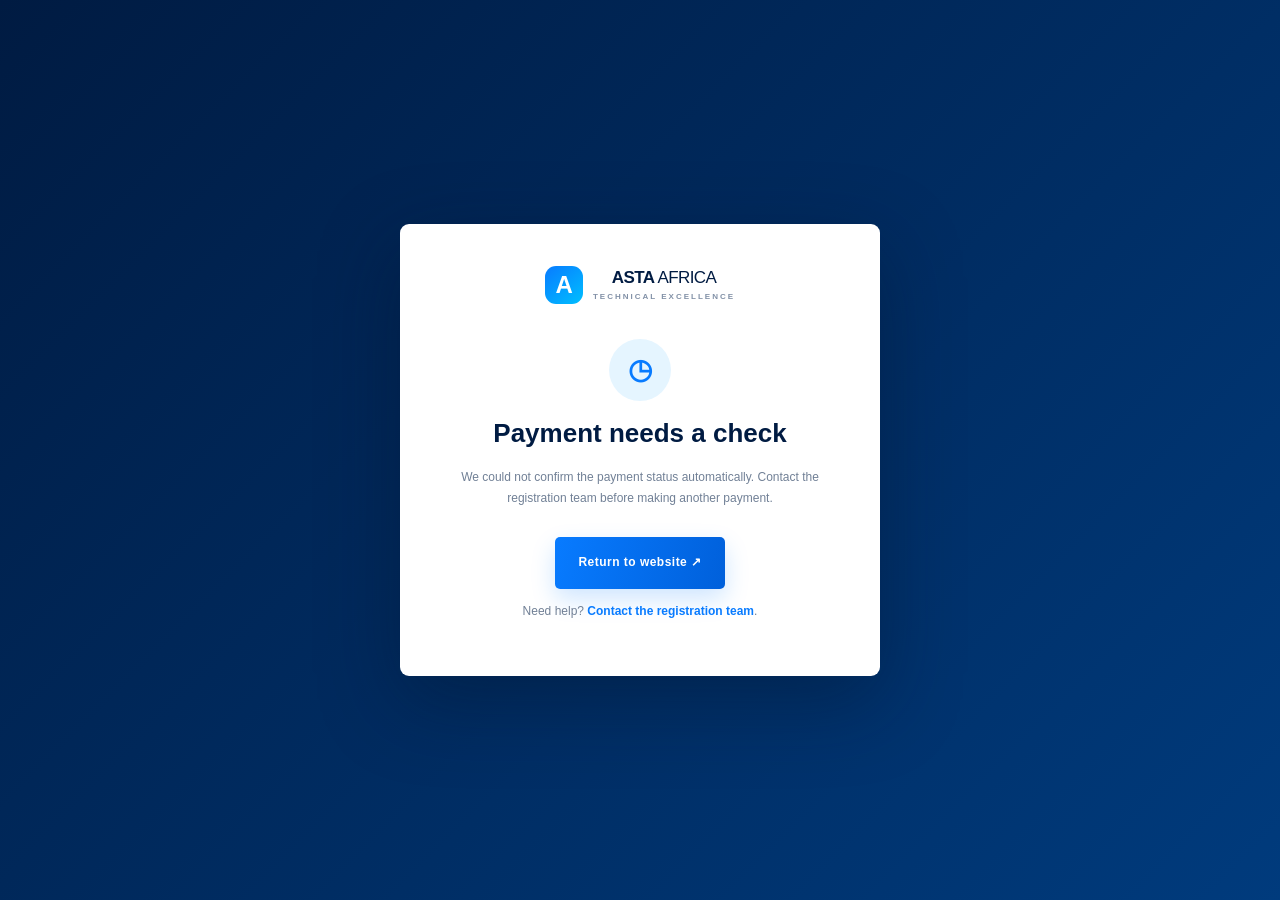
<file: payment-result.html>
<!doctype html>
<html lang="en"><head><meta charset="utf-8"><meta name="viewport" content="width=device-width, initial-scale=1"><meta name="theme-color" content="#001b42"><title>Payment status | ASTA Africa</title><link rel="stylesheet" href="style.css"></head>
<body class="result-body"><main class="result-card"><a class="brand" href="/"><span class="brand-mark">A</span><span>ASTA<span class="brand-light"> AFRICA</span><small>TECHNICAL EXCELLENCE</small></span></a><div class="result-icon" id="result-icon">◈</div><h1 id="result-title">Checking your payment</h1><p id="result-copy">Please wait while we retrieve your registration status.</p><p class="result-ref" id="result-ref"></p><a class="btn" href="/">Return to website ↗</a><p class="result-help">Need help? <a href="https://wa.me/2347056073043">Contact the registration team</a>.</p></main><script src="payment-result.js"></script></body></html>
</file>
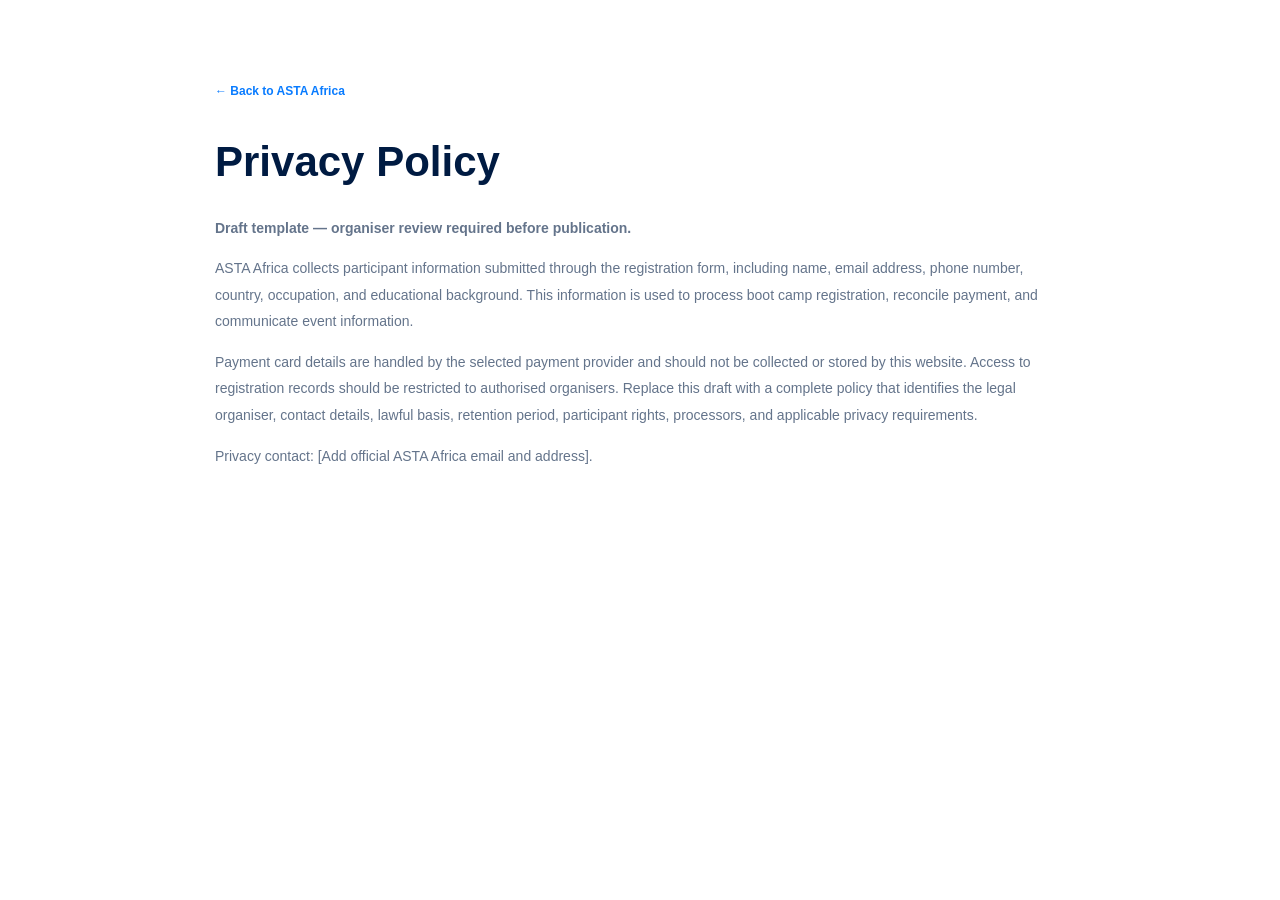
<file: privacy.html>
<!doctype html><html lang="en"><head><meta charset="utf-8"><meta name="viewport" content="width=device-width,initial-scale=1"><title>Privacy Policy | ASTA Africa</title><link rel="stylesheet" href="style.css"></head><body><main class="container policy-page"><a class="arrow-link" href="/">← Back to ASTA Africa</a><h1>Privacy Policy</h1><p><strong>Draft template — organiser review required before publication.</strong></p><p>ASTA Africa collects participant information submitted through the registration form, including name, email address, phone number, country, occupation, and educational background. This information is used to process boot camp registration, reconcile payment, and communicate event information.</p><p>Payment card details are handled by the selected payment provider and should not be collected or stored by this website. Access to registration records should be restricted to authorised organisers. Replace this draft with a complete policy that identifies the legal organiser, contact details, lawful basis, retention period, participant rights, processors, and applicable privacy requirements.</p><p>Privacy contact: [Add official ASTA Africa email and address].</p></main></body></html>
</file>
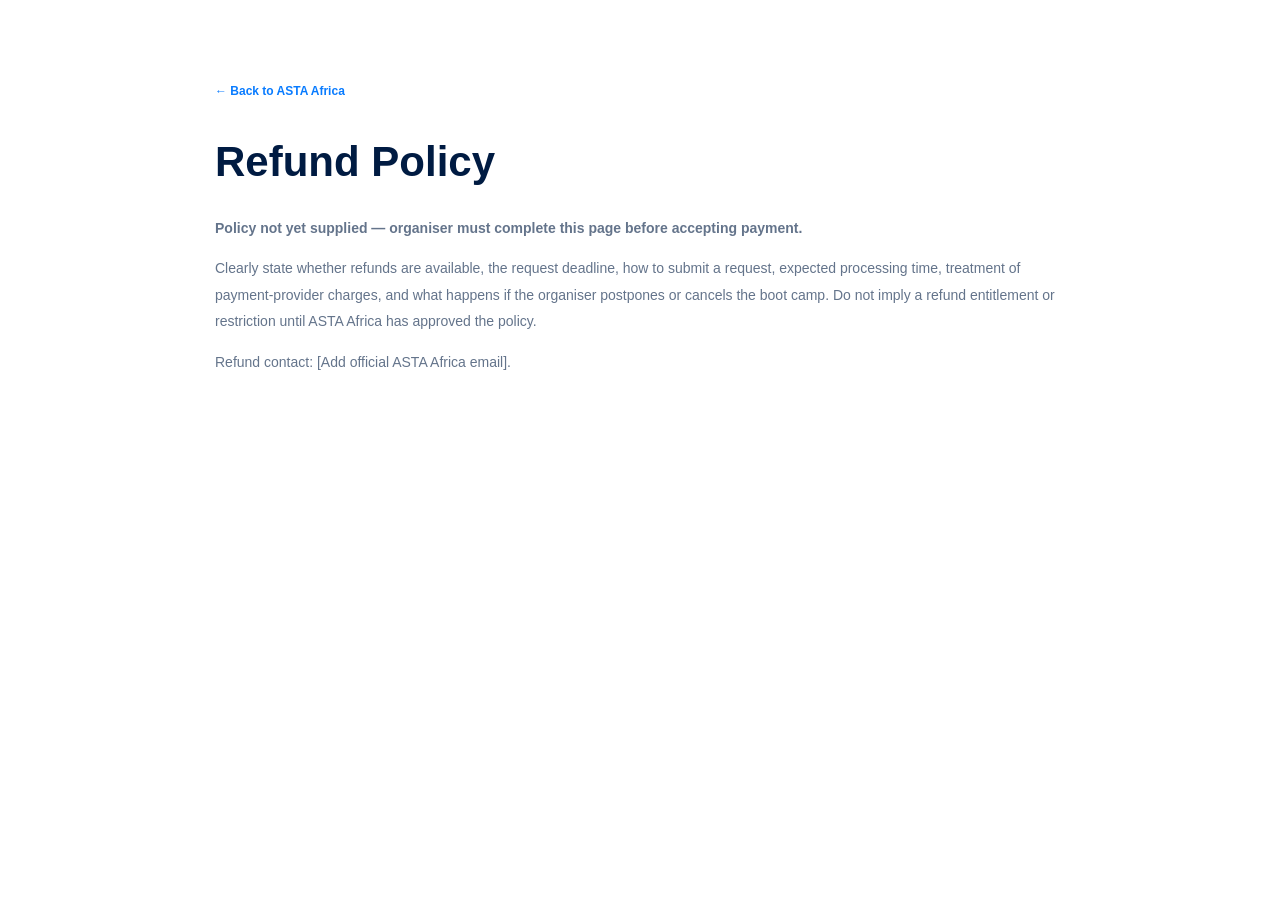
<file: refund.html>
<!doctype html><html lang="en"><head><meta charset="utf-8"><meta name="viewport" content="width=device-width,initial-scale=1"><title>Refund Policy | ASTA Africa</title><link rel="stylesheet" href="style.css"></head><body><main class="container policy-page"><a class="arrow-link" href="/">← Back to ASTA Africa</a><h1>Refund Policy</h1><p><strong>Policy not yet supplied — organiser must complete this page before accepting payment.</strong></p><p>Clearly state whether refunds are available, the request deadline, how to submit a request, expected processing time, treatment of payment-provider charges, and what happens if the organiser postpones or cancels the boot camp. Do not imply a refund entitlement or restriction until ASTA Africa has approved the policy.</p><p>Refund contact: [Add official ASTA Africa email].</p></main></body></html>
</file>
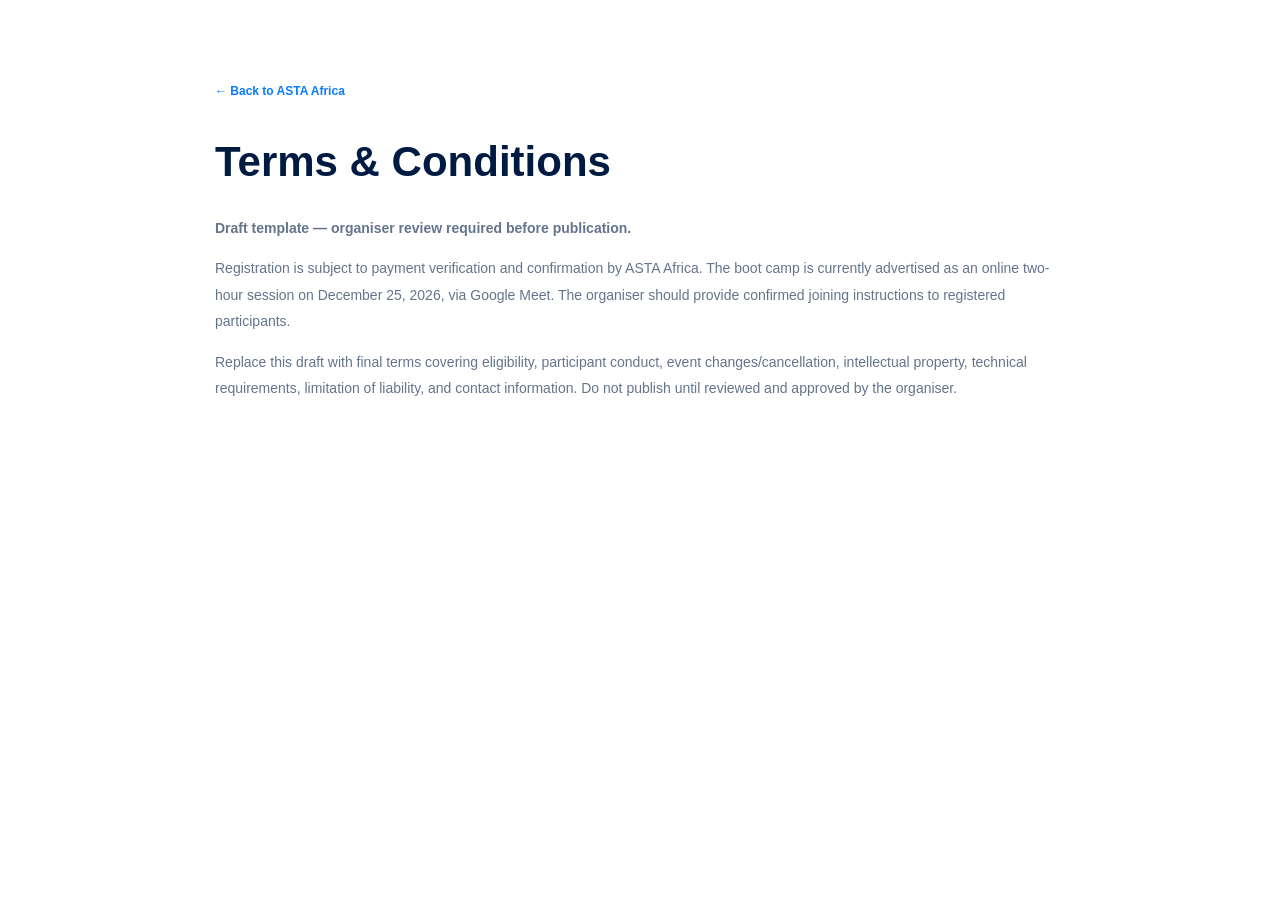
<file: terms.html>
<!doctype html><html lang="en"><head><meta charset="utf-8"><meta name="viewport" content="width=device-width,initial-scale=1"><title>Terms & Conditions | ASTA Africa</title><link rel="stylesheet" href="style.css"></head><body><main class="container policy-page"><a class="arrow-link" href="/">← Back to ASTA Africa</a><h1>Terms & Conditions</h1><p><strong>Draft template — organiser review required before publication.</strong></p><p>Registration is subject to payment verification and confirmation by ASTA Africa. The boot camp is currently advertised as an online two-hour session on December 25, 2026, via Google Meet. The organiser should provide confirmed joining instructions to registered participants.</p><p>Replace this draft with final terms covering eligibility, participant conduct, event changes/cancellation, intellectual property, technical requirements, limitation of liability, and contact information. Do not publish until reviewed and approved by the organiser.</p></main></body></html>
</file>
<file: style.css>
/* ASTA Africa Technical Boot Camp — responsive visual system */
:root{--navy:#001b42;--blue:#002b62;--electric:#087bff;--cyan:#00bfff;--white:#fff;--grey:#f3f6fa;--ink:#10213a;--muted:#64748b;--line:#e4eaf1;--font:'DM Sans',sans-serif;--display:'Manrope',sans-serif}
*{box-sizing:border-box}html{scroll-behavior:smooth;scroll-padding-top:90px}body{margin:0;font-family:var(--font);color:var(--ink);background:#fff;line-height:1.65}a{color:inherit;text-decoration:none}button,input,select{font:inherit}.container{width:min(1160px,calc(100% - 48px));margin:auto}.announcement{background:#061a36;color:#c8d9ed;text-align:center;padding:9px 16px;font-size:12px;letter-spacing:.02em}.announcement a{color:#65caff;font-weight:700;margin-left:9px}.site-header{height:82px;background:#fff;position:sticky;top:0;z-index:100;border-bottom:1px solid rgba(0,27,66,.07)}.nav{height:100%;display:flex;align-items:center;justify-content:space-between}.brand{display:flex;align-items:center;gap:10px;color:var(--navy);font-family:var(--display);font-weight:800;font-size:17px;letter-spacing:-.6px;line-height:1.05}.brand-mark{width:38px;height:38px;display:grid;place-items:center;background:linear-gradient(140deg,var(--electric),var(--cyan));color:white;border-radius:11px;font-size:24px;font-weight:800}.brand-light{font-weight:500}.brand small{display:block;font:700 8px var(--font);letter-spacing:2px;color:#8291a7;margin-top:5px}.nav-links{display:flex;align-items:center;gap:27px;font-size:12px;font-weight:700;color:#42516a}.nav-links>a:not(.btn):hover{color:var(--electric)}.btn{display:inline-flex;align-items:center;justify-content:center;gap:18px;padding:16px 23px;background:linear-gradient(105deg,var(--electric),#0060db);color:#fff;border:0;border-radius:5px;font-weight:800;font-size:12px;letter-spacing:.04em;box-shadow:0 10px 25px #087bff33;transition:.25s;cursor:pointer}.btn:hover{transform:translateY(-3px);box-shadow:0 15px 30px #087bff55}.btn span{font-size:17px}.btn-small{padding:12px 16px;font-size:11px}.menu-toggle{display:none;background:none;border:0;padding:8px}.menu-toggle span{display:block;width:23px;height:2px;background:var(--navy);margin:5px}
.hero{background:radial-gradient(ellipse at 78% 36%,#063d7b 0,#00285b 32%,#001b42 72%);color:white;position:relative;overflow:hidden;padding:75px 0 0}.hero:before{content:"";position:absolute;inset:0;background-image:linear-gradient(#ffffff08 1px,transparent 1px),linear-gradient(90deg,#ffffff08 1px,transparent 1px);background-size:62px 62px;mask-image:linear-gradient(90deg,transparent,#000)}.hero-grid{display:grid;grid-template-columns:1.05fr .95fr;gap:40px;align-items:center;position:relative;z-index:1;padding-bottom:65px}.eyebrow{font-size:10px;font-weight:800;letter-spacing:2px;color:#6fcfff;display:flex;align-items:center;gap:10px}.pulse{width:7px;height:7px;border-radius:50%;background:#32d7ff;box-shadow:0 0 0 5px #32d7ff22}.eyebrow-line{width:35px;height:1px;background:#6fcfff66}.hero h1{font:800 clamp(42px,5.2vw,68px)/1.03 var(--display);letter-spacing:-3px;margin:25px 0 20px}.hero h1>span:first-of-type{color:#5ebfff}.period{color:#00c5ff}.hero-kicker{max-width:530px;font-size:14px;font-weight:800;line-height:1.7;text-transform:uppercase;letter-spacing:.055em}.hero-desc{max-width:520px;color:#b5c7df;font-size:13px;line-height:1.9;margin:16px 0 27px}.hero-actions{display:flex;align-items:center;gap:27px}.text-link{font-size:12px;font-weight:700;color:#d7e8f8}.text-link span{color:#4bc8ff;margin-left:8px}.hero-proof{display:flex;align-items:center;gap:10px;color:#a9bfd9;font-size:10px;margin-top:35px}.proof-icon{color:#5fc9ff;font-size:17px}.proof-divider{height:14px;width:1px;background:#527095;margin:0 4px}.hero-visual{height:475px;position:relative;display:flex;align-items:center;justify-content:center}.hero-photo{position:absolute;width:83%;height:88%;object-fit:cover;border-radius:150px 150px 12px 12px;right:4%;top:2%;filter:saturate(.75);box-shadow:0 25px 80px #0006}.photo-shade{position:absolute;inset:2% 4% 10% 13%;border-radius:150px 150px 12px 12px;background:linear-gradient(180deg,#00295c18,#001b42bb)}.visual-glow{position:absolute;width:340px;height:340px;border-radius:50%;background:#008dff55;filter:blur(75px);right:10%;top:12%}.floating-label{position:absolute;top:7%;left:0;background:#ffffffed;color:var(--navy);padding:12px 16px;border-radius:4px;font-size:9px;font-weight:800;letter-spacing:1.4px;box-shadow:0 10px 30px #00132e55}.label-dot{display:inline-block;width:6px;height:6px;background:#00bfff;border-radius:50%;margin-right:8px}.floating-card{position:absolute;bottom:17%;left:0;display:flex;align-items:center;gap:12px;padding:15px 18px;background:#fff;color:var(--navy);border-radius:5px;box-shadow:0 20px 50px #00132e55;min-width:260px}.card-icon{height:37px;width:37px;display:grid;place-items:center;background:#e7f5ff;color:#087bff;border-radius:4px;font-size:24px}.floating-card strong,.floating-card small{display:block}.floating-card strong{font-size:12px}.floating-card small{font-size:10px;color:#718198}.card-arrow{margin-left:auto;color:#087bff}.visual-caption{position:absolute;bottom:4%;right:4%;left:13%;display:flex;justify-content:space-between;color:#b7cbe2;font-size:8px;letter-spacing:1.3px}.visual-orbit{position:absolute;border:1px solid #57bfff55;border-radius:50%;pointer-events:none}.orbit-one{width:440px;height:440px;right:-3%;top:-1%}.orbit-two{width:490px;height:490px;right:-8%;top:-6%}.hero-bottom{border-top:1px solid #ffffff25;display:grid;grid-template-columns:repeat(4,1fr);position:relative;z-index:1;padding:22px 0 24px}.hero-bottom>div{padding:0 24px;border-right:1px solid #ffffff22}.hero-bottom>div:first-child{padding-left:0}.hero-bottom>div:last-child{border:0}.hero-bottom small,.hero-bottom strong{display:block}.hero-bottom small{font-size:8px;letter-spacing:1.5px;color:#8fa9c8;margin-bottom:6px}.hero-bottom strong{font-size:12px;color:#fff}.status{color:#72e6bb!important}.status i{display:inline-block;width:6px;height:6px;background:#51dba7;border-radius:50%;margin:0 6px 1px 0}
.section{padding:105px 0}.two-col{display:grid;grid-template-columns:1fr 1fr;gap:90px}.eyebrow.dark-eyebrow{color:#087bff}.section-intro h2,.section-heading h2,.details-title h2,.checkout-heading h2,.faq-intro h2{font:800 clamp(32px,4vw,48px)/1.16 var(--display);letter-spacing:-2px;margin:18px 0}.section-intro h2 span,.section-heading h2 span,.details-title h2 span,.checkout-heading h2 span,.faq-intro h2 span{color:var(--electric)}.about-content{padding-top:28px}.about-content p{color:#66758a;font-size:13px;line-height:2}.about-content .lead{font:700 19px/1.6 var(--display);color:var(--navy);margin:0 0 15px}.arrow-link{display:inline-flex;gap:22px;align-items:center;color:var(--electric);font-size:12px;font-weight:800;margin-top:17px}.arrow-link span{font-size:18px}.about-strip{margin-top:65px;background:var(--grey);padding:22px 28px;display:flex;align-items:center;gap:20px;border-left:3px solid var(--electric)}.strip-symbol{font-size:25px;color:var(--electric)}.about-strip p{font-size:12px;color:#64748b;margin:0}.about-strip strong{color:var(--navy)}.strip-index{margin-left:auto;font-size:9px;font-weight:800;letter-spacing:1px;color:#9aa8b8;white-space:nowrap}
.learning-section{background:var(--grey)}.section-heading{display:flex;justify-content:space-between;align-items:end;gap:50px;margin-bottom:40px}.section-heading h2{margin-bottom:0}.section-heading>p{max-width:365px;color:#69788d;font-size:12px;line-height:1.9;margin:0 0 6px}.module-grid{display:grid;grid-template-columns:repeat(3,1fr);gap:17px}.module-card{background:#fff;padding:27px 26px 24px;min-height:225px;position:relative;overflow:hidden;transition:.25s;border:1px solid #e7edf4}.module-card:hover{transform:translateY(-6px);box-shadow:0 20px 45px #001b4212}.module-top{display:flex;justify-content:space-between;align-items:center;color:#8a9bb0;font-size:9px;font-weight:800;letter-spacing:1px}.module-icon{width:42px;height:42px;border-radius:50%;background:#eaf5ff;color:#087bff;display:grid;place-items:center;font-size:21px}.module-card h3{font:800 18px var(--display);color:var(--navy);margin:25px 0 8px}.module-card p{font-size:11px;color:#75849a;max-width:250px}.module-line{height:2px;width:35px;background:var(--electric);position:absolute;bottom:0;left:26px}.editable-note{font-size:10px;color:#8996a8;margin-top:15px}.audience-section{background:#fff}.audience-grid{display:grid;grid-template-columns:repeat(3,1fr);gap:1px;background:#e8edf3;border:1px solid #e8edf3}.audience-card{background:#fff;padding:25px 27px;min-height:170px;transition:.2s}.audience-card:hover{background:#f5faff}.audience-card>span{font-size:9px;font-weight:800;color:#087bff;letter-spacing:1px}.audience-card h3{font:800 16px var(--display);color:var(--navy);margin:17px 0 5px}.audience-card p{font-size:11px;color:#718096;line-height:1.8;margin:0}
.benefits-section{background:linear-gradient(125deg,#001632,#002b62 68%,#003c80);color:#fff;position:relative;overflow:hidden}.benefits-section:after{content:"";position:absolute;width:450px;height:450px;border:1px solid #49b8ff22;border-radius:50%;right:-120px;top:-160px;box-shadow:0 0 0 45px #49b8ff0a,0 0 0 90px #49b8ff08}.light-heading{position:relative;z-index:1}.light-heading h2{color:white}.light-heading h2 span{color:#69c9ff}.light-heading>p{color:#a5bad3}.benefit-grid{display:grid;grid-template-columns:repeat(3,1fr);gap:12px;position:relative;z-index:1}.benefit-card{border:1px solid #ffffff20;background:#ffffff08;padding:23px 24px;min-height:160px;transition:.25s}.benefit-card:hover{background:#ffffff12;border-color:#4bbcff;transform:translateY(-4px)}.benefit-card>span{font-size:22px;color:#55c4ff}.benefit-card h3{font:700 14px var(--display);margin:15px 0 6px}.benefit-card p{font-size:10px;color:#a8bed8;margin:0;line-height:1.8}
.details-wrap{display:grid;grid-template-columns:.8fr 1.2fr;gap:100px}.details-title p{font-size:12px;color:#718096;max-width:300px;line-height:1.9}.details-list>div{display:flex;justify-content:space-between;gap:25px;padding:17px 0;border-bottom:1px solid var(--line);font-size:12px}.details-list>div:first-child{border-top:1px solid var(--line)}.details-list span{color:#8290a2}.details-list strong{color:var(--navy);text-align:right}
.pricing-section{background:#f2f7fc;position:relative;overflow:hidden}.pricing-section:before{content:"";position:absolute;width:550px;height:550px;border-radius:50%;background:#d9efff;filter:blur(75px);left:-250px;bottom:-280px}.pricing-layout{display:grid;grid-template-columns:1fr .8fr;gap:100px;align-items:center;position:relative}.pricing-copy h2{font:800 clamp(34px,4.3vw,52px)/1.15 var(--display);letter-spacing:-2px;margin:20px 0}.pricing-copy h2 span{color:var(--electric)}.pricing-copy>p{font-size:13px;line-height:1.9;color:#66758a;max-width:470px}.secure-note{display:flex;gap:14px;align-items:center;margin-top:35px}.secure-note>span{width:42px;height:42px;background:#e0f1ff;color:#087bff;display:grid;place-items:center;border-radius:50%;font-size:20px}.secure-note strong,.secure-note small{display:block}.secure-note strong{font-size:12px;color:var(--navy)}.secure-note small{font-size:10px;color:#75849a;max-width:290px}.pricing-contact{margin-top:30px;font-size:11px;color:#75849a}.pricing-contact a{color:#087bff;font-weight:800;margin-left:5px}.price-card{background:#fff;padding:32px;box-shadow:0 25px 65px #002b621a;border:1px solid #e5edf5;border-radius:8px}.price-card-head{display:flex;justify-content:space-between;align-items:center;font-size:9px;font-weight:800;letter-spacing:1.5px;color:#66758a}.price-badge{background:#e4f9f0;color:#159765;padding:7px 9px;border-radius:3px;font-size:8px;letter-spacing:.6px}.old-price{font-size:13px;color:#a2adba;text-decoration:line-through;margin-top:28px}.old-price span{font-size:9px;text-decoration:none;margin-left:6px}.price{font:800 48px var(--display);letter-spacing:-2px;color:var(--navy);margin-top:0}.price small{font:600 10px var(--font);letter-spacing:0;color:#8290a2}.price-rule{height:1px;background:#e8edf3;margin:20px 0}.price-includes{list-style:none;padding:0;margin:0 0 25px}.price-includes li{font-size:11px;color:#64748b;margin:12px 0}.price-includes span{color:#10a878;font-weight:900;margin-right:10px}.btn-full{width:100%;padding:16px}.price-foot{text-align:center;font-size:9px;color:#9aa6b5;margin:14px 0 0}
.checkout-section{background:white}.checkout-heading{text-align:center;max-width:650px;margin:0 auto 45px}.checkout-heading .eyebrow{justify-content:center}.checkout-heading h2{margin:15px 0}.checkout-heading>p{font-size:12px;color:#738196}.checkout-grid{display:grid;grid-template-columns:1.15fr .85fr;gap:25px;align-items:start}.form-card,.order-card{border:1px solid #e5ebf2;background:#fff;padding:30px;border-radius:7px}.form-step{display:flex;align-items:center;gap:13px;margin-bottom:23px}.form-step>span{height:34px;width:34px;background:#eaf5ff;color:#087bff;display:grid;place-items:center;font-size:11px;font-weight:800;border-radius:50%}.form-step strong,.form-step small{display:block}.form-step strong{font:800 15px var(--display);color:var(--navy)}.form-step small{font-size:10px;color:#8a98aa}.form-fields{display:grid;grid-template-columns:1fr 1fr;gap:16px}.form-fields label{font-size:10px;font-weight:800;color:#53647b}.form-fields input,.form-fields select{width:100%;height:45px;border:1px solid #dfe6ee;border-radius:4px;padding:0 12px;margin-top:7px;font-size:11px;color:var(--ink);background:#fff;outline:none}.form-fields input:focus,.form-fields select:focus{border-color:#087bff;box-shadow:0 0 0 3px #087bff15}.payment-step{margin-top:30px}.payment-choice{display:grid;gap:10px;margin-bottom:22px}.radio-card{display:flex;align-items:center;gap:12px;border:1px solid #e0e7ef;padding:14px;border-radius:5px;cursor:pointer}.radio-card.selected{border-color:#087bff;background:#f4faff}.radio-card input{position:absolute;opacity:0}.radio-dot{height:15px;width:15px;border:1px solid #9cabbc;border-radius:50%;position:relative}.radio-card.selected .radio-dot{border-color:#087bff}.radio-card.selected .radio-dot:after{content:"";position:absolute;inset:3px;background:#087bff;border-radius:50%}.radio-card strong,.radio-card small{display:block}.radio-card strong{font-size:11px;color:var(--navy)}.radio-card small{font-size:9px;color:#8794a5}.radio-card>b{margin-left:auto;color:#087bff}.form-legal{font-size:9px;color:#8996a8;line-height:1.7}.form-legal a{color:#087bff}.form-message{font-size:11px;margin-top:12px}.form-message.error{color:#bd3341}.form-message.success{color:#13865e}.order-card{background:#f8fafc;position:sticky;top:105px}.order-heading{display:flex;justify-content:space-between;font-size:9px;font-weight:800;letter-spacing:1.3px;color:#66758a}.order-lock{color:#1c9d71}.order-product{display:flex;align-items:center;gap:13px;padding:25px 0;border-bottom:1px solid #e4eaf1;margin-bottom:15px}.order-art{height:48px;width:48px;background:linear-gradient(135deg,#087bff,#002b62);display:grid;place-items:center;color:white;font:800 26px var(--display);border-radius:5px}.order-art span{color:#61d4ff}.order-product strong,.order-product small{display:block}.order-product strong{font:800 12px var(--display);color:var(--navy)}.order-product small{font-size:9px;color:#8794a5}.order-row{display:flex;justify-content:space-between;font-size:11px;color:#718096;padding:9px 0}.order-row strong,.order-row del{color:var(--navy)}.order-row.total{border-top:1px solid #e0e7ef;margin-top:8px;padding-top:17px;font-weight:800;color:var(--navy)}.order-row.total strong{font-size:19px}.order-assurance{border-top:1px solid #e0e7ef;margin-top:20px;padding-top:17px;font-size:9px;color:#6d7d91}.order-assurance span{color:#0a9e70;margin-right:6px}.transfer-info{border-top:1px solid #e0e7ef;margin-top:20px;padding-top:18px}.transfer-info h3{font:800 14px var(--display);color:var(--navy);margin:0 0 7px}.transfer-info p{font-size:10px;color:#738196;line-height:1.7}.transfer-info>div{display:flex;justify-content:space-between;gap:12px;padding:9px 0;border-bottom:1px dashed #dce4ed}.transfer-info>div small{font-size:9px;color:#8290a2}.transfer-info>div strong{font-size:10px;color:var(--navy);text-align:right}.btn-outline{background:white;color:#087bff;border:1px solid #b9d9f7;box-shadow:none;margin-top:17px}.manual-warning{display:block;text-align:center;font-size:9px;color:#9a6b40;margin-top:10px}
.testimonials-section{background:#f3f6fa}.testimonial-placeholder{display:flex;align-items:center;gap:20px;padding:28px;background:#fff;border:1px dashed #cbd8e5}.testimonial-placeholder>span{font:800 60px Georgia;color:#9edbff;line-height:1}.testimonial-placeholder strong{font:800 15px var(--display);color:var(--navy)}.testimonial-placeholder p{font-size:11px;color:#7b899b;margin:5px 0 0}.testimonial-placeholder small{margin-left:auto;font-size:8px;letter-spacing:1px;color:#a0adbc;white-space:nowrap}
.faq-layout{display:grid;grid-template-columns:.75fr 1.25fr;gap:100px}.faq-intro>p{font-size:12px;color:#718096;line-height:1.9;max-width:280px}.faq-list details{border-bottom:1px solid #e5ebf2;padding:17px 0}.faq-list details:first-child{border-top:1px solid #e5ebf2}.faq-list summary{list-style:none;cursor:pointer;display:flex;justify-content:space-between;align-items:center;font:700 13px var(--display);color:var(--navy)}.faq-list summary::-webkit-details-marker{display:none}.faq-list summary span{font-size:19px;color:#087bff;transition:.2s}.faq-list details[open] summary span{transform:rotate(45deg)}.faq-list details p{font-size:11px;color:#718096;line-height:1.9;max-width:600px;padding-right:30px;margin-bottom:3px}
.final-cta{background:linear-gradient(110deg,#0063d9,#001b42 80%);color:#fff;overflow:hidden;position:relative}.final-cta-inner{padding:75px 0;display:flex;align-items:center;justify-content:space-between;position:relative}.final-cta h2{font:800 clamp(32px,4vw,48px)/1.15 var(--display);letter-spacing:-2px;margin:15px 0}.final-cta h2 span{color:#77d5ff}.final-cta p{font-size:12px;color:#c0d6ec}.btn-white{background:#fff;color:#005bc4;box-shadow:0 10px 30px #00132e44;white-space:nowrap}.cta-watermark{position:absolute;right:15%;font:800 200px var(--display);color:#ffffff08;pointer-events:none}
footer{background:#00132e;color:#fff}.footer-main{padding:60px 0 48px;display:grid;grid-template-columns:1.4fr 1fr 1.2fr .8fr;gap:45px}.brand-footer{color:white}.brand-footer .brand-light{color:#d8e7f7}.brand-footer small{color:#7f9ab9}.footer-brand>p{max-width:250px;color:#8da4c0;font-size:10px;line-height:1.9;margin:20px 0}.social-links{display:flex;gap:8px}.social-links a{height:29px;width:29px;border:1px solid #ffffff35;display:grid;place-items:center;border-radius:50%;font-size:9px;color:#bcd4ec}.footer-col{display:flex;flex-direction:column;gap:13px;font-size:10px;color:#91a7c2}.footer-col strong{font-size:11px;color:#fff;margin-bottom:6px}.footer-col a:hover{color:#6bcaff}.footer-bottom{border-top:1px solid #ffffff20;padding:19px 0;display:flex;justify-content:space-between;font-size:9px;color:#728ba9}.whatsapp-float{position:fixed;right:22px;bottom:22px;height:48px;width:48px;border-radius:50%;background:#18bd78;color:white;display:grid;place-items:center;font-size:24px;box-shadow:0 8px 24px #001b4244;z-index:90}
.reveal{opacity:0;transform:translateY(18px);transition:opacity .65s ease,transform .65s ease}.reveal.visible{opacity:1;transform:translateY(0)}
@media(max-width:950px){.nav-links{gap:15px}.nav-links>a:not(.btn){font-size:11px}.hero-grid{gap:15px}.hero-visual{height:420px}.pricing-layout,.details-wrap,.faq-layout{gap:55px}.footer-main{gap:25px}}
@media(max-width:760px){.container{width:min(100% - 36px,560px)}.site-header{height:70px}.menu-toggle{display:block}.nav-links{display:none;position:absolute;top:69px;left:0;right:0;background:#fff;padding:18px 22px 24px;box-shadow:0 18px 30px #001b4218;flex-direction:column;align-items:stretch;gap:0}.nav-links.open{display:flex}.nav-links>a:not(.btn){padding:12px 0;border-bottom:1px solid #eef1f5;font-size:12px}.nav-links .btn{margin-top:15px}.hero{padding-top:54px}.hero-grid{grid-template-columns:1fr;padding-bottom:30px}.hero h1{font-size:clamp(43px,12vw,63px);letter-spacing:-2.6px}.hero-visual{height:350px;margin:10px 0 0}.hero-photo{width:78%;height:90%;right:8%;}.photo-shade{inset:2% 8% 8% 14%}.floating-label{left:1%;top:9%;font-size:8px}.floating-card{left:0;bottom:13%;min-width:225px;padding:11px}.visual-caption{left:14%;right:8%;font-size:7px}.orbit-one{width:350px;height:350px;right:0}.orbit-two{width:390px;height:390px;right:-6%}.hero-bottom{grid-template-columns:1fr 1fr;row-gap:20px;padding:20px 0}.hero-bottom>div{padding:0 12px;border-right:0}.hero-bottom>div:nth-child(odd){padding-left:0;border-right:1px solid #ffffff22}.hero-bottom>div:nth-child(even){padding-left:20px}.hero-bottom strong{font-size:11px}.section{padding:72px 0}.two-col,.details-wrap,.pricing-layout,.checkout-grid,.faq-layout{grid-template-columns:1fr;gap:30px}.about-content{padding-top:0}.about-strip{margin-top:35px;padding:17px;gap:12px}.strip-index{display:none}.section-heading{display:block}.section-heading>p{margin-top:18px}.module-grid,.benefit-grid{grid-template-columns:1fr 1fr}.audience-grid{grid-template-columns:1fr 1fr}.details-title p{max-width:100%}.pricing-layout{gap:35px}.price-card{padding:25px}.checkout-heading{margin-bottom:30px}.form-card,.order-card{padding:22px}.order-card{position:static}.testimonial-placeholder{align-items:flex-start;flex-wrap:wrap}.testimonial-placeholder small{margin-left:0;width:100%}.final-cta-inner{padding:60px 0;display:block}.final-cta-inner>.btn{margin-top:20px}.cta-watermark{right:-3%;font-size:130px;top:25%}.footer-main{grid-template-columns:1fr 1fr;gap:35px 20px}.footer-brand{grid-column:1/-1}.footer-bottom{gap:10px;flex-direction:column}.faq-intro>p{max-width:100%}}
@media(max-width:430px){.announcement{font-size:10px}.hero-kicker{font-size:12px}.hero-desc{font-size:12px}.hero-proof{font-size:8px;flex-wrap:wrap}.module-grid,.benefit-grid,.audience-grid{grid-template-columns:1fr}.module-card{min-height:190px}.form-fields{grid-template-columns:1fr}.form-card{padding:18px}.price{font-size:43px}.footer-main{grid-template-columns:1fr 1fr}.footer-col{font-size:9px}.final-cta h2{font-size:34px}}
@media(prefers-reduced-motion:reduce){*,*::before,*::after{scroll-behavior:auto!important;animation-duration:.01ms!important;transition-duration:.01ms!important}.reveal{opacity:1;transform:none}}

/* Secondary pages */
.policy-page{padding-top:65px;padding-bottom:100px;max-width:850px}.policy-page h1{font:800 42px var(--display);color:var(--navy);margin-top:35px}.policy-page p{font-size:14px;color:#64748b;line-height:1.9}.result-body{min-height:100vh;background:linear-gradient(135deg,#001b42,#003b7d);display:grid;place-items:center;padding:25px}.result-card{background:white;max-width:480px;width:100%;padding:42px;border-radius:9px;text-align:center;box-shadow:0 25px 80px #00132e66}.result-card .brand{justify-content:center}.result-icon{width:62px;height:62px;margin:35px auto 15px;border-radius:50%;display:grid;place-items:center;background:#e5f5ff;color:#087bff;font-size:28px;font-weight:800}.result-card h1{font:800 26px var(--display);color:var(--navy)}.result-card>p{font-size:12px;color:#718096;line-height:1.8}.result-ref{font-weight:800;color:#087bff!important}.result-help a{color:#087bff;font-weight:800}.result-card .btn{margin-top:15px}

/* OPay-only manual payment section */
.opay-layout{display:grid;grid-template-columns:1fr 1fr;gap:55px;align-items:start;max-width:1000px;margin:0 auto}
.opay-card{background:#fff;border:1px solid #e2eaf2;border-radius:8px;padding:30px;box-shadow:0 20px 55px #002b6212}
.opay-card-head{display:flex;align-items:center;gap:12px;padding-bottom:22px;border-bottom:1px solid #e7edf3}
.opay-logo{width:42px;height:42px;border-radius:12px;background:#00b875;color:#fff;display:grid;place-items:center;font:800 25px var(--display)}
.opay-card-head strong,.opay-card-head small{display:block}.opay-card-head strong{font:800 14px var(--display);color:var(--navy)}.opay-card-head small{font-size:10px;color:#8794a5}
.manual-badge{margin-left:auto;background:#e8f8f1;color:#13875e;font-size:8px;font-weight:800;letter-spacing:.8px;padding:7px 8px;border-radius:3px}
.opay-amount-label{font-size:9px;letter-spacing:1.5px;font-weight:800;color:#8a98aa;margin-top:25px}.opay-amount{font:800 43px var(--display);letter-spacing:-2px;color:var(--navy);margin-bottom:20px}.opay-amount small{font:700 10px var(--font);letter-spacing:0;color:#8290a2}
.opay-detail{display:flex;justify-content:space-between;gap:18px;padding:14px 0;border-top:1px solid #edf1f5;font-size:11px}.opay-detail span{color:#8290a2}.opay-detail strong{color:var(--navy);text-align:right}.account-number{font-size:17px;letter-spacing:1px}
.proof-button{margin-top:20px;background:#0aa66b;box-shadow:0 10px 25px #0aa66b25}.opay-footnote{font-size:9px;line-height:1.8;color:#8a98aa;text-align:center;margin:14px 0 0}
.opay-instructions{padding:10px 0}.opay-instructions h3{font:800 25px var(--display);color:var(--navy);margin:12px 0 25px}.instruction{display:flex;gap:16px;margin:0 0 24px}.instruction>span{width:34px;height:34px;flex:0 0 34px;display:grid;place-items:center;border-radius:50%;background:#eaf5ff;color:#087bff;font-size:10px;font-weight:800}.instruction strong{font:800 13px var(--display);color:var(--navy)}.instruction p{font-size:11px;line-height:1.8;color:#718096;margin:5px 0 0}
.payment-safety{display:flex;gap:12px;background:#f2f7fc;padding:15px;border-left:3px solid #087bff;margin-top:10px}.payment-safety>span{color:#087bff;font-size:19px}.payment-safety p{font-size:10px;line-height:1.8;color:#718096;margin:0}.payment-safety strong{color:var(--navy)}
@media(max-width:760px){.opay-layout{grid-template-columns:1fr;gap:25px}.opay-card{padding:22px}.opay-instructions{padding:10px 2px}}
</file>
